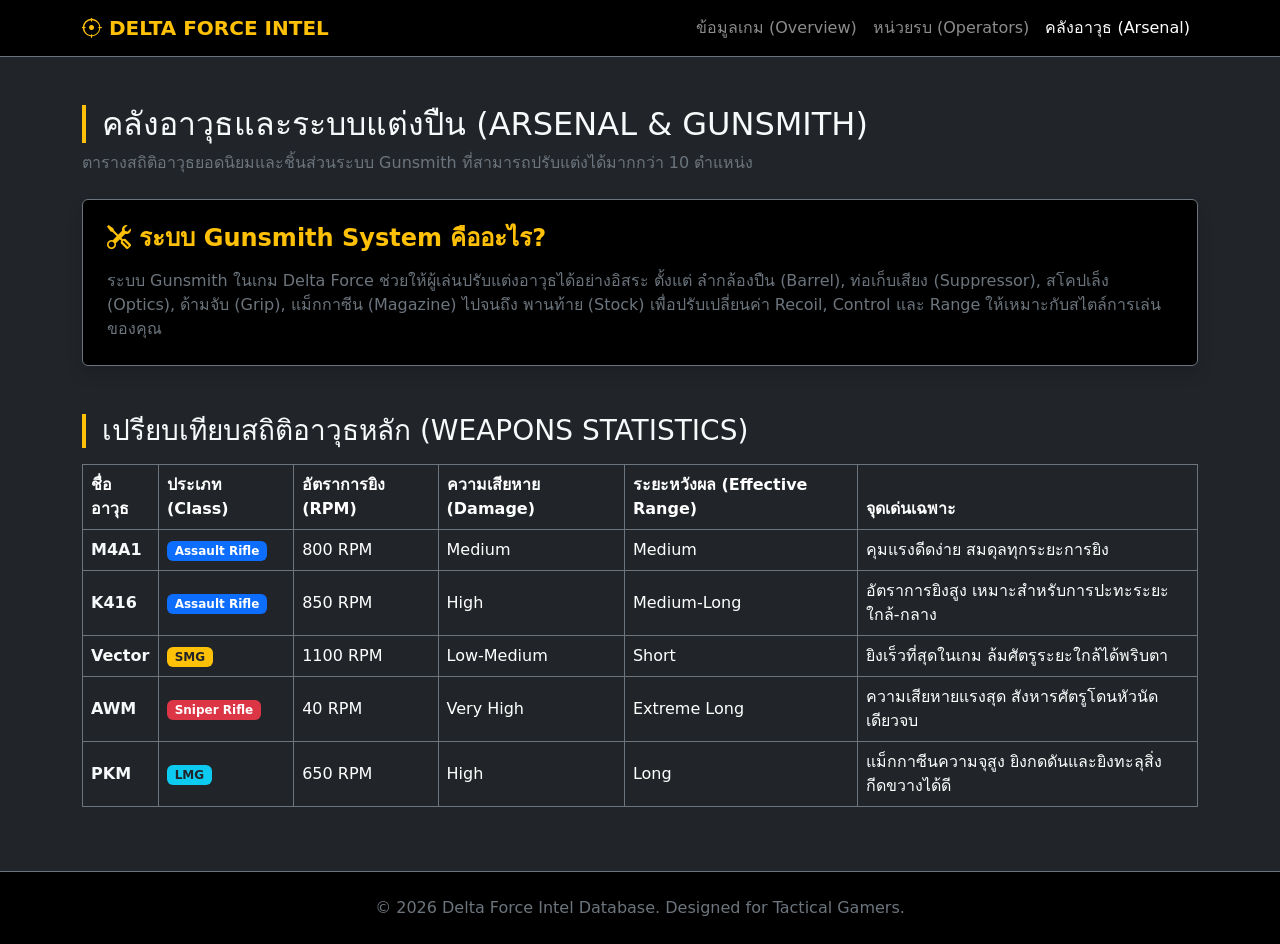
<file: weapons.html>
<!DOCTYPE html>
<html lang="th">
<head>
    <meta charset="UTF-8">
    <meta name="viewport" content="width=device-width, initial-scale=1.0">
    <title>Delta Force Intel - Weapons & Gunsmith</title>
    <!-- Bootstrap 5 CSS -->
    <link href="https://cdn.jsdelivr.net/npm/bootstrap@5.3.2/dist/css/bootstrap.min.css" rel="stylesheet">
    <!-- Bootstrap Icons -->
    <link rel="stylesheet" href="https://cdn.jsdelivr.net/npm/bootstrap-icons@1.11.1/font/bootstrap-icons.css">
    <link rel="stylesheet" href="css/style.css">
</head>
<body class="bg-dark text-light d-flex flex-column min-vh-100">

    <!-- Navigation Bar -->
    <nav class="navbar navbar-expand-lg navbar-dark bg-black border-bottom border-secondary sticky-top">
        <div class="container">
            <a class="navbar-brand fw-bold text-warning" href="index.html">
                <i class="bi bi-crosshair"></i> DELTA FORCE INTEL
            </a>
            <button class="navbar-toggler" type="button" data-bs-toggle="collapse" data-bs-target="#navbarNav">
                <span class="navbar-toggler-icon"></span>
            </button>
            <div class="collapse navbar-collapse" id="navbarNav">
                <ul class="navbar-nav ms-auto">
                    <li class="nav-item"><a class="nav-link" href="index.html">ข้อมูลเกม (Overview)</a></li>
                    <li class="nav-item"><a class="nav-link" href="operators.html">หน่วยรบ (Operators)</a></li>
                    <li class="nav-item"><a class="nav-link active" href="weapons.html">คลังอาวุธ (Arsenal)</a></li>
                </ul>
            </div>
        </div>
    </nav>

    <!-- Main Content -->
    <div class="container my-5">
        <h2 class="text-uppercase border-start border-4 border-warning ps-3 mb-2">คลังอาวุธและระบบแต่งปืน (Arsenal & Gunsmith)</h2>
        <p class="text-secondary mb-4">ตารางสถิติอาวุธยอดนิยมและชิ้นส่วนระบบ Gunsmith ที่สามารถปรับแต่งได้มากกว่า 10 ตำแหน่ง</p>

        <!-- Gunsmith Feature Info -->
        <div class="row mb-5">
            <div class="col-12">
                <div class="bg-black border border-secondary p-4 rounded shadow">
                    <h4 class="text-warning fw-bold mb-3"><i class="bi bi-tools"></i> ระบบ Gunsmith System คืออะไร?</h4>
                    <p class="text-secondary mb-0">ระบบ Gunsmith ในเกม Delta Force ช่วยให้ผู้เล่นปรับแต่งอาวุธได้อย่างอิสระ ตั้งแต่ ลำกล้องปืน (Barrel), ท่อเก็บเสียง (Suppressor), สโคปเล็ง (Optics), ด้ามจับ (Grip), แม็กกาซีน (Magazine) ไปจนถึง พานท้าย (Stock) เพื่อปรับเปลี่ยนค่า Recoil, Control และ Range ให้เหมาะกับสไตล์การเล่นของคุณ</p>
                </div>
            </div>
        </div>

        <!-- Weapons Stats Table -->
        <h3 class="text-uppercase border-start border-4 border-warning ps-3 mb-3">เปรียบเทียบสถิติอาวุธหลัก (Weapons Statistics)</h3>
        <div class="table-responsive">
            <table class="table table-dark table-hover table-bordered border-secondary align-middle">
                <thead class="table-black text-warning">
                    <tr>
                        <th>ชื่ออาวุธ</th>
                        <th>ประเภท (Class)</th>
                        <th>อัตราการยิง (RPM)</th>
                        <th>ความเสียหาย (Damage)</th>
                        <th>ระยะหวังผล (Effective Range)</th>
                        <th>จุดเด่นเฉพาะ</th>
                    </tr>
                </thead>
                <tbody>
                    <tr>
                        <td class="fw-bold text-light">M4A1</td>
                        <td><span class="badge bg-primary">Assault Rifle</span></td>
                        <td>800 RPM</td>
                        <td>Medium</td>
                        <td>Medium</td>
                        <td>คุมแรงดีดง่าย สมดุลทุกระยะการยิง</td>
                    </tr>
                    <tr>
                        <td class="fw-bold text-light">K416</td>
                        <td><span class="badge bg-primary">Assault Rifle</span></td>
                        <td>850 RPM</td>
                        <td>High</td>
                        <td>Medium-Long</td>
                        <td>อัตราการยิงสูง เหมาะสำหรับการปะทะระยะใกล้-กลาง</td>
                    </tr>
                    <tr>
                        <td class="fw-bold text-light">Vector</td>
                        <td><span class="badge bg-warning text-dark">SMG</span></td>
                        <td>1100 RPM</td>
                        <td>Low-Medium</td>
                        <td>Short</td>
                        <td>ยิงเร็วที่สุดในเกม ล้มศัตรูระยะใกล้ได้พริบตา</td>
                    </tr>
                    <tr>
                        <td class="fw-bold text-light">AWM</td>
                        <td><span class="badge bg-danger">Sniper Rifle</span></td>
                        <td>40 RPM</td>
                        <td>Very High</td>
                        <td>Extreme Long</td>
                        <td>ความเสียหายแรงสุด สังหารศัตรูโดนหัวนัดเดียวจบ</td>
                    </tr>
                    <tr>
                        <td class="fw-bold text-light">PKM</td>
                        <td><span class="badge bg-info text-dark">LMG</span></td>
                        <td>650 RPM</td>
                        <td>High</td>
                        <td>Long</td>
                        <td>แม็กกาซีนความจุสูง ยิงกดดันและยิงทะลุสิ่งกีดขวางได้ดี</td>
                    </tr>
                </tbody>
            </table>
        </div>
    </div>

    <!-- Footer -->
    <footer class="bg-black text-secondary text-center py-4 border-top border-secondary mt-auto">
        <div class="container">
            <p class="mb-0">&copy; 2026 Delta Force Intel Database. Designed for Tactical Gamers.</p>
        </div>
    </footer>

    <script src="https://cdn.jsdelivr.net/npm/bootstrap@5.3.2/dist/js/bootstrap.bundle.min.js"></script>
</body>
</html>
</file>
<file: css/style.css>
/* คุมขนาดภาพใน Card ให้สมดุล */
.card-img-top {
    height: 220px;
    object-fit: cover;
}

/* ปรับแต่งเอฟเฟกต์การซูมและการเน้นกรอบ */
.card {
    transition: transform 0.2s ease, border-color 0.2s ease;
}

.card:hover {
    transform: translateY(-4px);
    border-color: #ffc107 !important;
}

/* สไตล์ตาราง Dark Mode */
.table-black {
    background-color: #000000;
}
</file>
